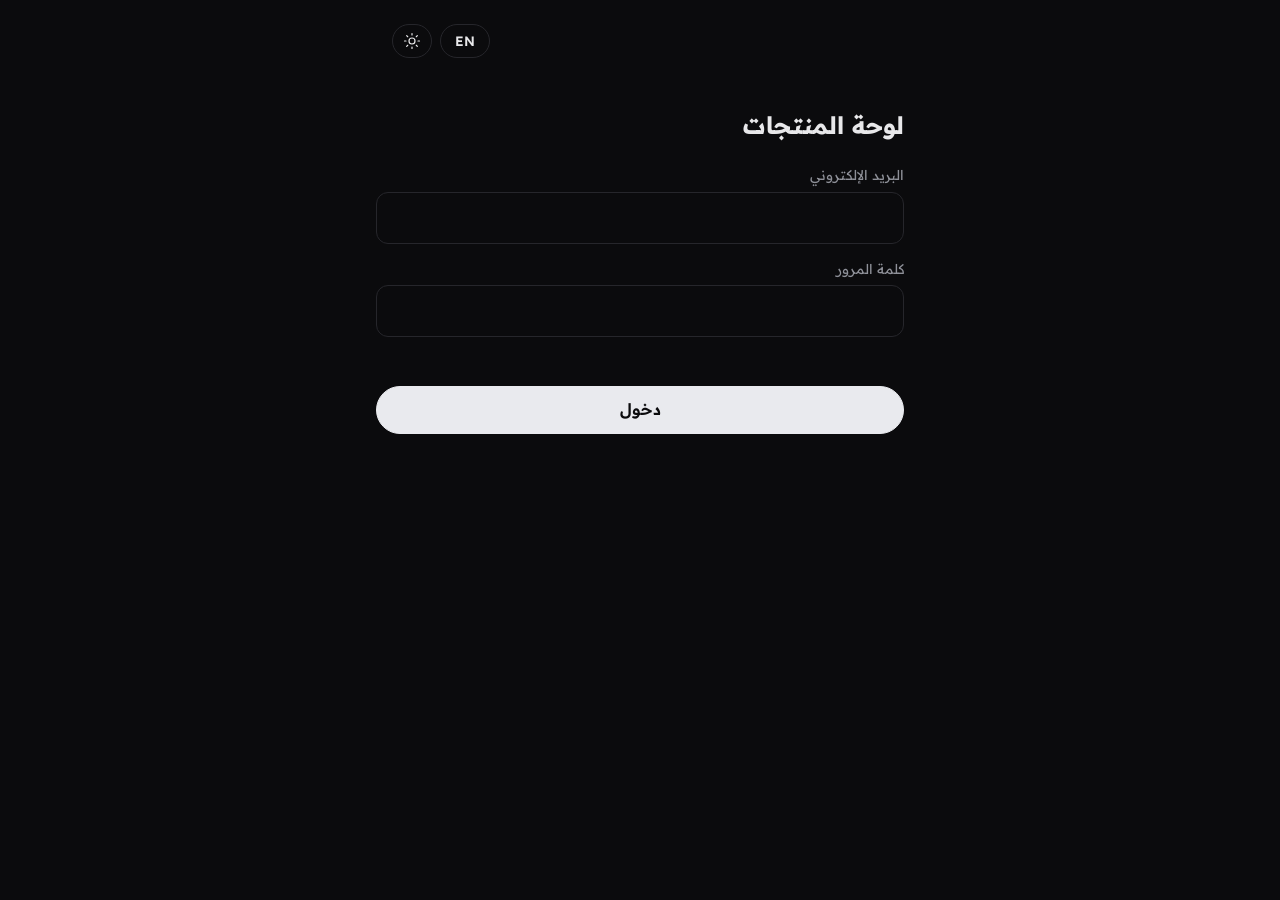
<file: admin.html>
<!doctype html>
<html lang="ar" dir="rtl">
<head>
<meta charset="utf-8">
<meta name="viewport" content="width=device-width, initial-scale=1, viewport-fit=cover">
<meta name="robots" content="noindex,nofollow">
<meta name="theme-color" content="#0B0B0D">
<script>try{var d=document.documentElement,L=localStorage.getItem("o149_lang"),T=localStorage.getItem("o149_theme");if(L==="en"){d.lang="en";d.dir="ltr"}d.setAttribute("data-theme",T==="light"?"light":"dark")}catch(e){document.documentElement.setAttribute("data-theme","dark")}</script>
<title>Onefournine | لوحة المنتجات</title>
<link href="https://fonts.googleapis.com/css2?family=Readex+Pro:wght@400;500;600;700&display=swap" rel="stylesheet">
<link rel="stylesheet" href="select.css">
<link rel="stylesheet" href="admin.css">
</head>
<body>

<section id="login" class="wrap">
  <div class="atools"><button class="btn ghost sm" type="button" data-lang-toggle>EN</button><button class="btn ghost sm" type="button" data-theme-toggle aria-pressed="false" aria-label="تبديل الوضع الداكن" title="تبديل الوضع الداكن"><svg class="i-moon" width="18" height="18" viewBox="0 0 24 24" fill="none" stroke="currentColor" stroke-width="1.6" stroke-linecap="round" stroke-linejoin="round" aria-hidden="true"><path d="M20 14.5A8 8 0 0 1 9.5 4a8 8 0 1 0 10.5 10.5z"/></svg><svg class="i-sun" width="18" height="18" viewBox="0 0 24 24" fill="none" stroke="currentColor" stroke-width="1.6" stroke-linecap="round" stroke-linejoin="round" aria-hidden="true"><circle cx="12" cy="12" r="4"/><path d="M12 2v2M12 20v2M4.9 4.9l1.4 1.4M17.7 17.7l1.4 1.4M2 12h2M20 12h2M4.9 19.1l1.4-1.4M17.7 6.3l1.4-1.4"/></svg></button></div>
  <h1 style="margin-top:48px">لوحة المنتجات</h1>
  <label for="em">البريد الإلكتروني</label><input id="em" type="email" autocomplete="username" dir="ltr">
  <label for="pw">كلمة المرور</label><input id="pw" type="password" autocomplete="current-password" dir="ltr">
  <p class="err" id="loginErr"></p>
  <button class="btn" id="loginBtn" style="width:100%">دخول</button>
</section>

<section id="main" hidden>
  <div class="bar"><h1>Onefournine · لوحة التحكم</h1><div><button class="btn sm" id="addBtn">+ منتج</button> <button class="btn ghost sm" id="outBtn">خروج</button></div></div>
  <div class="atools"><button class="btn ghost sm" type="button" data-lang-toggle>EN</button><button class="btn ghost sm" type="button" data-theme-toggle aria-pressed="false" aria-label="تبديل الوضع الداكن" title="تبديل الوضع الداكن"><svg class="i-moon" width="18" height="18" viewBox="0 0 24 24" fill="none" stroke="currentColor" stroke-width="1.6" stroke-linecap="round" stroke-linejoin="round" aria-hidden="true"><path d="M20 14.5A8 8 0 0 1 9.5 4a8 8 0 1 0 10.5 10.5z"/></svg><svg class="i-sun" width="18" height="18" viewBox="0 0 24 24" fill="none" stroke="currentColor" stroke-width="1.6" stroke-linecap="round" stroke-linejoin="round" aria-hidden="true"><circle cx="12" cy="12" r="4"/><path d="M12 2v2M12 20v2M4.9 4.9l1.4 1.4M17.7 17.7l1.4 1.4M2 12h2M20 12h2M4.9 19.1l1.4-1.4M17.7 6.3l1.4-1.4"/></svg></button></div>
  <div class="tabs"><button class="tab on" data-t="products">المنتجات</button><button class="tab" data-t="sections">الأقسام</button><button class="tab" data-t="orders">الطلبات<span class="badge" id="ordBadge" hidden></span></button><button class="tab" data-t="settings">الإعدادات</button></div>
  <div id="pTab">
  <div class="wrap">
    <div id="seedBox" hidden><p class="tag" style="display:block;padding:10px">لسه مفيش منتجات محفوظة هنا. استورد المنتجات الحالية في المتجر عشان تقدر تعدّلها.</p><button class="btn ghost" id="seedBtn" style="width:100%">استيراد المنتجات الحالية</button></div>
    <div class="chips" id="secFilter" style="margin:12px 0"></div>
    <div id="list"></div>
  </div>
  </div>
  <div id="secTab" hidden><div class="wrap">
    <p class="hint">الأقسام بتحدد مكان عرض المنتجات في المتجر. المنتج اللي بدون قسم بيروح لقسم Senior 2027 تلقائيًا، والقسم الفاضي ما بيظهرش في المتجر.</p>
    <button class="btn sm" id="secAdd" style="width:100%;margin:12px 0">+ قسم</button>
    <div id="secList"></div>
  </div></div>
  <div id="sTab" hidden><div class="wrap">
    <h2 class="sec-t">مقاس وأبعاد صور المنتجات</h2>
    <p class="hint">بيتطبق على كل صور المتجر: الكروت وصفحة المنتج والصور المصغّرة للألوان.</p>
    <label>نسبة الصورة (عرض : طول)</label>
    <div class="seg n4" id="sRatio" role="radiogroup">
      <button type="button" role="radio" data-r="4 / 5">٤:٥</button><button type="button" role="radio" data-r="1 / 1">١:١</button>
      <button type="button" role="radio" data-r="3 / 4">٣:٤</button><button type="button" role="radio" data-r="2 / 3">٢:٣</button>
    </div>
    <label>طريقة العرض داخل الإطار</label>
    <div class="seg n2" id="sFit" role="radiogroup">
      <button type="button" role="radio" data-f="cover">قص ليملأ الإطار</button><button type="button" role="radio" data-f="contain">عرض الصورة كاملة</button>
    </div>
    <div class="sw"><span>توحيد الصور تلقائيًا عند الرفع</span><input type="checkbox" id="sNorm"></div>
    <p class="hint">لما يكون مفعّل، كل صورة جديدة بتتقصّ/تتظبط على النسبة المختارة قبل الرفع (أقصى بعد ١٦٠٠ بكسل). الصور القديمة بتتعرض بنفس النسبة من المتجر مباشرة.</p>
    <div class="pv" id="sPrev"><span>معاينة</span></div>
    <p class="err" id="sErr"></p>
    <button class="btn" id="sSave" style="width:100%">حفظ الإعدادات</button>
  </div></div>
  <div id="oTab" hidden><div class="wrap"><button class="btn ghost sm" id="ordRefresh" style="width:100%">تحديث</button><div id="ordList"></div></div></div>
</section>

<section id="editor" hidden>
  <div class="bar"><button class="btn ghost sm" id="backBtn">رجوع</button><h1 id="edTitle">منتج جديد</h1><button class="btn sm" id="saveTop">حفظ</button></div>
  <div class="wrap">
    <label>القسم</label><select id="fSection"></select>
    <label>اسم المنتج</label><input id="fName">
    <label>الوصف</label><textarea id="fDesc" rows="3"></textarea>
    <label>الاسم بالإنجليزية (اختياري)</label><input id="fNameEn" dir="ltr">
    <label>الوصف بالإنجليزية (اختياري)</label><textarea id="fDescEn" rows="2" dir="ltr"></textarea>
    <label>السعر الأصلي (ج.م)</label><input id="fPrice" type="number" inputmode="numeric" min="0">
    <label>سعر بعد الخصم (اختياري) <span id="pct"></span></label><input id="fDisc" type="number" inputmode="numeric" min="0">
    <label>حالة المنتج</label>
    <div class="seg" id="fStatus" role="radiogroup" aria-label="حالة المنتج">
      <button type="button" role="radio" data-s="normal">منتج عادي</button>
      <button type="button" role="radio" data-s="preorder">حجز مسبق</button>
      <button type="button" role="radio" data-s="soon">قريباً جداً</button>
    </div>
    <p class="hint" id="statusHint"></p>
    <label>المخزون (عدد القطع)</label><input id="fStock" type="number" inputmode="numeric" min="0" value="20">
    <label>الألوان وصور كل لون</label>
    <p class="hint" style="margin-top:0">أضف كل لون بصوره الخاصة. العميل بيبدّل بين الألوان وتتغيّر الصور. أول صورة في اللون الأول هي صورة الكارت الرئيسية.</p>
    <div id="colors"></div><button class="btn ghost sm" id="addColor" type="button">+ لون</button>
    <label>المقاسات</label><div class="chips" id="sizes"></div>
    <input type="file" id="file" accept="image/*" multiple hidden>
    <div class="sw"><span>منتج مميز</span><input type="checkbox" id="fFeat"></div>
    <div class="sw"><span>ظاهر في المتجر</span><input type="checkbox" id="fOn" checked></div>
    <p class="err" id="edErr"></p>
    <button class="btn" id="saveBtn" style="width:100%">حفظ المنتج</button>
  </div>
</section>

<section id="secEditor" hidden>
  <div class="bar"><button class="btn ghost sm" id="secBack">رجوع</button><h1 id="secEdTitle">قسم جديد</h1><button class="btn sm" id="secSaveTop">حفظ</button></div>
  <div class="wrap">
    <label>اسم القسم</label><input id="sName">
    <label>اسم القسم بالإنجليزية (اختياري)</label><input id="sNameEn" dir="ltr">
    <label>وصف القسم (اختياري)</label><textarea id="sDesc" rows="2"></textarea>
    <label>وصف القسم بالإنجليزية (اختياري)</label><textarea id="sDescEn" rows="2" dir="ltr"></textarea>
    <div class="sw"><span>عرض مميّز (بانر كبير)</span><input type="checkbox" id="sFeat"></div>
    <div class="sw"><span>ظاهر في المتجر</span><input type="checkbox" id="sOn" checked></div>
    <p class="err" id="secErr"></p>
    <button class="btn" id="secSave" style="width:100%">حفظ القسم</button>
  </div>
</section>
<div id="toast" role="status"></div>

<script src="i18n.js"></script>
<script src="i18n-common.js"></script>
<script src="i18n-admin.js"></script>
<script src="theme.js"></script>
<script src="sections-default.js"></script>
<script src="admin-config.js"></script>
<script src="admin-core.js"></script>
<script src="select.js"></script>
<script src="admin-firebase.js"></script>
<script src="admin-uploads.js"></script>
<script src="admin-products.js"></script>
<script src="admin-editor.js"></script>
<script src="admin-sections.js"></script>
<script src="admin-orders.js"></script>
<script src="admin-settings.js"></script>
<script src="admin-app.js"></script>
</body>
</html>
</file>
<file: select.css>
/* ===== قائمة اختيار عصرية ===== */
.cs { position: relative; }
.cs-native { position: absolute; inset: 0; width: 100%; height: 100%; opacity: 0; pointer-events: none; }
.cs-trigger { width: 100%; min-height: 50px; display: flex; align-items: center; justify-content: space-between; gap: 10px; padding: 12px 14px; background: var(--bg); color: var(--fg); border: 1px solid var(--line-strong, var(--line)); border-radius: var(--cs-r, 0); font: inherit; font-size: 16px; text-align: start; cursor: pointer; transition: border-color .2s, box-shadow .2s; }
.cs-trigger:hover { border-color: var(--fg); }
.cs-trigger:focus-visible, .cs-trigger[aria-expanded="true"] { outline: none; border-color: var(--fg); box-shadow: 0 0 0 1px var(--fg); }
.cs-trigger:disabled { opacity: .5; cursor: not-allowed; }
.cs-val { overflow: hidden; text-overflow: ellipsis; white-space: nowrap; }
.cs-val.ph { color: var(--muted); }
.cs-caret { flex: none; color: var(--muted); transition: transform .2s; }
.cs-trigger[aria-expanded="true"] .cs-caret { transform: rotate(180deg); }
.cs-layer { position: fixed; inset: 0; z-index: 1000; display: flex; align-items: flex-end; justify-content: center; }
.cs-back { position: absolute; inset: 0; background: rgba(0, 0, 0, .5); opacity: 0; transition: opacity .18s; }
.cs-panel { position: relative; width: 100%; max-width: 480px; max-height: 78dvh; display: flex; flex-direction: column; background: var(--cs-panel, var(--bg)); color: var(--fg); border: 1px solid var(--line); border-radius: var(--cs-r2, 0) var(--cs-r2, 0) 0 0; box-shadow: 0 -12px 40px rgba(0, 0, 0, .25); transform: translateY(100%); transition: transform .24s cubic-bezier(.22, .8, .3, 1); outline: none; padding-bottom: env(safe-area-inset-bottom, 0px); }
.cs-layer.in .cs-back { opacity: 1; }
.cs-layer.in .cs-panel { transform: none; }
.cs-grab { width: 38px; height: 4px; margin: 8px auto 0; border-radius: 4px; background: var(--line-strong, var(--line)); }
.cs-head { display: flex; align-items: center; justify-content: space-between; padding: 8px 18px 6px; }
.cs-head b { font-size: .95rem; }
.cs-x { width: 40px; height: 40px; display: grid; place-items: center; background: none; border: 0; border-radius: 50%; color: var(--fg); font-size: 1.6rem; line-height: 1; cursor: pointer; }
.cs-x:hover { background: var(--surface); }
.cs-search { padding: 4px 14px 10px; }
.cs-search input { min-height: 44px; font-size: 16px; }
.cs-list { list-style: none; margin: 0; padding: 4px 8px 12px; overflow-y: auto; overscroll-behavior: contain; display: grid; gap: 2px; }
.cs-opt { display: flex; align-items: center; justify-content: space-between; gap: 12px; min-height: 50px; padding: 0 14px; border-radius: var(--cs-r3, 0); cursor: pointer; font-size: .95rem; }
.cs-opt svg { opacity: 0; flex: none; }
.cs-opt.act { background: var(--surface); }
.cs-opt:active { background: var(--surface); }
.cs-opt.on { background: var(--fg); color: var(--bg); font-weight: 600; }
.cs-opt.on svg { opacity: 1; }
.cs-empty { padding: 24px; text-align: center; color: var(--muted); }
@media (min-width: 720px) {
  .cs-layer { align-items: center; }
  .cs-panel { max-height: 70dvh; border-radius: var(--cs-r2, 0); box-shadow: 0 20px 60px rgba(0, 0, 0, .3); transform: translateY(14px) scale(.98); opacity: 0; transition: transform .2s, opacity .2s; padding-bottom: 0; }
  .cs-layer.in .cs-panel { opacity: 1; }
  .cs-grab { display: none; }
}
@media (prefers-reduced-motion: reduce) { .cs-panel, .cs-back { transition: none; } }
</file>
<file: admin.css>
:root{--bg:#0B0B0D;--surface:#141417;--fg:#E8E8EA;--muted:#8E9098;--line:#26262B;--jade:#C9CBD2;--emerald:#E9EAEE;--red:#FF8A80;--on:#0B0B0D}
*{box-sizing:border-box;-webkit-tap-highlight-color:transparent}
body{margin:0;background:var(--bg);color:var(--fg);font-family:"Readex Pro",Tajawal,Arial,sans-serif;line-height:1.6}
button,input,textarea{font:inherit;color:inherit}
input,textarea{width:100%;background:var(--bg);border:1px solid var(--line);border-radius:12px;padding:12px;font-size:16px}
input:focus,textarea:focus{outline:none;border-color:var(--jade)}
label{display:block;font-size:.85rem;color:var(--muted);margin:14px 0 6px}
.btn{min-height:48px;padding:0 20px;border:1px solid var(--emerald);border-radius:999px;background:var(--emerald);color:var(--on);font-weight:600;cursor:pointer}
.btn.ghost{background:transparent;color:var(--fg);border-color:var(--line)}
.btn.sm{min-height:38px;padding:0 14px;font-size:.85rem}
.btn:disabled{opacity:.5}
.wrap{max-width:560px;margin:0 auto;padding:16px}
.bar{display:flex;justify-content:space-between;align-items:center;gap:10px;padding:14px 16px;border-bottom:1px solid var(--line);position:sticky;top:0;background:var(--bg);z-index:5}
.bar h1{font-size:1.05rem;margin:0}
.card{display:grid;grid-template-columns:72px 1fr;gap:12px;padding:12px;margin-top:12px;background:var(--surface);border:1px solid var(--line);border-radius:14px}
.card img{width:72px;height:90px;object-fit:cover;border-radius:10px;background:#fff}
.card h3{margin:0;font-size:.95rem}.card p{margin:2px 0;color:var(--muted);font-size:.85rem}
.acts{display:flex;gap:8px;margin-top:6px;flex-wrap:wrap}
.tag{display:inline-block;padding:0 8px;border-radius:99px;border:1px solid var(--line);font-size:.75rem;color:var(--muted)}
.danger{color:var(--red);border-color:var(--line)}
#editor,#secEditor{position:fixed;inset:0;background:var(--bg);overflow-y:auto;z-index:20;overscroll-behavior:contain}
.chips{display:flex;gap:8px;flex-wrap:wrap}
.chip{min-width:48px;min-height:42px;border:1px solid var(--line);border-radius:999px;background:transparent;cursor:pointer}
.chip.on{background:var(--emerald);color:var(--on);border-color:var(--emerald)}
.row{display:flex;gap:8px;align-items:center;margin-bottom:8px}
.row input[type=color]{width:48px;height:44px;padding:2px;flex:none}
.imgs{display:grid;grid-template-columns:repeat(3,1fr);gap:8px}
.im{position:relative;aspect-ratio:4/5;border-radius:10px;overflow:hidden;border:2px solid var(--line);background:#fff}
.im.main{border-color:var(--emerald)}
.im img{width:100%;height:100%;object-fit:cover}
.im button{position:absolute;top:4px;inset-inline-start:4px;width:30px;height:30px;border-radius:50%;border:0;background:rgba(0,0,0,.7);color:#fff}
.im i{position:absolute;bottom:0;inset-inline:0;background:rgba(0,0,0,.7);color:#fff;font-size:.7rem;text-align:center;font-style:normal;padding:2px}
.add{display:grid;place-items:center;aspect-ratio:4/5;border:2px dashed var(--line);border-radius:10px;color:var(--muted);cursor:pointer}
.sw{display:flex;justify-content:space-between;align-items:center;padding:12px 0;border-bottom:1px solid var(--line)}
.sw input{width:22px;height:22px}
.err{color:var(--red);min-height:1.4em;font-size:.9rem}
#toast{position:fixed;bottom:24px;inset-inline:16px;max-width:420px;margin:auto;background:var(--emerald);color:var(--on);padding:12px 16px;border-radius:14px;text-align:center;z-index:50;opacity:0;pointer-events:none;transition:opacity .2s}
#toast.show{opacity:1}
.tabs{display:flex;gap:8px;padding:10px 16px;border-bottom:1px solid var(--line)}
.tab{flex:1;min-height:42px;border:1px solid var(--line);border-radius:999px;background:transparent;cursor:pointer}
.tab.on{background:var(--emerald);color:var(--on);border-color:var(--emerald)}
.ord{margin-top:12px;padding:14px;background:var(--surface);border:1px solid var(--line);border-radius:14px}
.ord h3{margin:0;font-size:.95rem;display:flex;justify-content:space-between;gap:8px}
.ord p{margin:3px 0;color:var(--muted);font-size:.85rem}
.ord ul{margin:8px 0;padding-inline-start:18px;font-size:.88rem}
.ord .cs{margin-top:8px}.ord select:not(.cs-native){width:100%;margin-top:8px;background:var(--bg);border:1px solid var(--line);border-radius:12px;padding:10px;font-size:15px;color:inherit}
.ord a.btn{display:inline-flex;align-items:center;text-decoration:none}
.badge{background:var(--red);color:var(--on);border-radius:99px;padding:0 7px;font-size:.75rem;margin-inline-start:4px}
[hidden]{display:none!important}
:root{--cs-r:12px;--cs-r2:20px;--cs-r3:10px;--cs-panel:var(--surface)}
.seg{display:grid;grid-template-columns:repeat(3,1fr);gap:6px;padding:4px;background:var(--surface);border:1px solid var(--line);border-radius:999px}
.seg button{min-height:42px;border:0;border-radius:999px;background:transparent;cursor:pointer;font-size:.85rem;color:var(--muted)}
.seg button.on{background:var(--emerald);color:var(--on);font-weight:600}
.hint{margin:6px 2px 0;font-size:.78rem;color:var(--muted);min-height:1.2em}
.tag.pre{color:var(--fg);border-color:var(--jade)}
.seg.n4{grid-template-columns:repeat(4,1fr)}.seg.n2{grid-template-columns:repeat(2,1fr)}
.ccard{padding:12px;margin-bottom:12px;background:var(--surface);border:1px solid var(--line);border-radius:14px}
.ccard .row{margin-bottom:10px}
.ccard small{display:block;margin:0 0 8px;color:var(--muted);font-size:.78rem}
.im,.add{aspect-ratio:var(--ar,4/5)}
.pv{width:132px;margin:8px 0;border:2px dashed var(--line);border-radius:10px;background:var(--surface);overflow:hidden;display:grid;place-items:center;color:var(--muted);font-size:.8rem;text-align:center}
.pv img{width:100%;height:100%}
.sec-t{margin:22px 0 4px;font-size:1rem}

/* ===== الثيم واللغة (داكن افتراضي / فاتح) ===== */
html[data-theme="light"]{color-scheme:light;--bg:#F6F6F4;--surface:#FFFFFF;--fg:#111114;--muted:#6B6B72;--line:#E2E2DD;--jade:#333;--emerald:#111114;--on:#FFFFFF;--red:#B3261E}
html[data-theme="dark"]{color-scheme:dark;--accent:#8FB4FF;--glow:rgba(143,180,255,.32)}
.atools{display:flex;justify-content:flex-end;gap:8px;padding:8px 16px 0}
.atools .btn{min-height:34px}
.atools [data-theme-toggle]{width:40px;padding:0;display:grid;place-items:center}
.atools svg{grid-area:1/1;transition:transform .5s,opacity .35s}
.atools .i-sun{opacity:0;transform:rotate(-90deg) scale(.4)}
html[data-theme="dark"] .atools .i-sun{opacity:1;transform:none}
html[data-theme="dark"] .atools .i-moon{opacity:0;transform:rotate(90deg) scale(.4)}
.ltrp{text-align:right}html[dir="ltr"] .ltrp{text-align:left}
.btn{transition:box-shadow .35s,background .25s,border-color .25s,transform .2s}
html.theme-anim,html.theme-anim *,html.theme-anim *::before,html.theme-anim *::after{transition:background-color .55s,color .55s,border-color .55s,box-shadow .55s,fill .55s,stroke .55s!important}
html.vt-theme::view-transition-old(root),html.vt-theme::view-transition-new(root){animation:none;mix-blend-mode:normal}
html.vt-theme::view-transition-old(root){z-index:1}html.vt-theme::view-transition-new(root){z-index:2}
@keyframes langIn{from{opacity:.2}to{opacity:1}}
html.lang-swap #main,html.lang-swap #login{animation:langIn .45s}
/* داكن: زجاج + توهّج خفيف */
html[data-theme="dark"] .bar,html[data-theme="dark"] .tabs{background:rgba(11,11,13,.68);-webkit-backdrop-filter:blur(16px) saturate(150%);backdrop-filter:blur(16px) saturate(150%)}
html[data-theme="dark"] .card,html[data-theme="dark"] .ord,html[data-theme="dark"] .ccard{background:rgba(22,22,26,.55);border-color:rgba(255,255,255,.09);-webkit-backdrop-filter:blur(10px);backdrop-filter:blur(10px);transition:border-color .35s,box-shadow .35s}
html[data-theme="dark"] .card:hover,html[data-theme="dark"] .ord:hover{border-color:rgba(143,180,255,.45);box-shadow:0 0 28px -10px var(--glow)}
html[data-theme="dark"] .btn:hover:not(:disabled){box-shadow:0 0 0 1px rgba(143,180,255,.5),0 0 24px -4px var(--glow)}
html[data-theme="dark"] .btn.ghost:hover:not(:disabled){border-color:var(--accent)}
html[data-theme="dark"] input:focus,html[data-theme="dark"] textarea:focus{border-color:var(--accent);box-shadow:0 0 0 1px var(--accent),0 0 22px -8px var(--glow)}
html[data-theme="dark"] .chip.on,html[data-theme="dark"] .tab.on,html[data-theme="dark"] .seg button.on{box-shadow:0 0 18px -4px var(--glow)}
html[data-theme="dark"] .cs-panel{-webkit-backdrop-filter:blur(20px);backdrop-filter:blur(20px);background:rgba(20,20,23,.82)}
</file>
